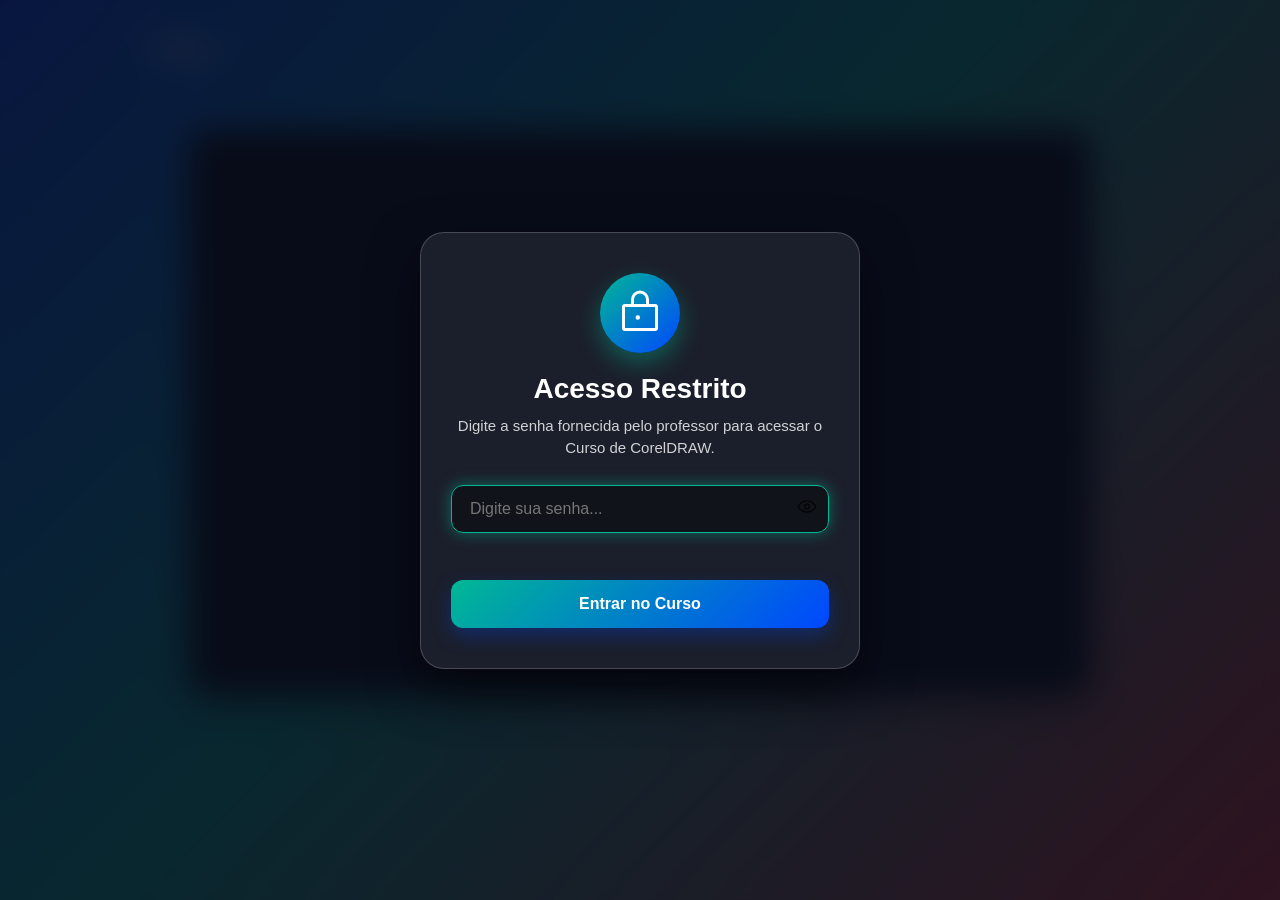
<file: aula.html>
<!DOCTYPE html>
<html lang="pt-BR">
<head>
<meta charset="UTF-8">
<meta name="viewport" content="width=device-width, initial-scale=1.0">
<title>Aula</title>
<link rel="stylesheet" href="css/style.css">
</head>
<body>

<section class="player-page">

    <a href="index.html" class="back-btn">Voltar</a>

    <h1 id="titulo"></h1>

    <!-- VIDEO GRANDE -->
    <div class="video-wrap">
        <iframe id="video" allowfullscreen></iframe>
    </div>

    <!-- BOTÃO DOWNLOAD -->
    <div id="downloadContainer"></div>

    <!-- SLIDES EMBUTIDO -->
    <div id="slideContainer"></div>

</section>

<script src="js/config.js"></script>
<script src="js/auth.js"></script>
<script src="js/aulas.js"></script>
<script src="js/player.js"></script>

</body>
</html>
</file>
<file: css/style.css>
*{
    margin:0;
    padding:0;
    box-sizing:border-box;
}

body{
    font-family:Arial, Helvetica, sans-serif;
    color:white;
    min-height:100vh;

    /* Fundo gradiente azul + verde + vermelho */
    background:linear-gradient(
        135deg,
        #0047ff 0%,
        #00b894 45%,
        #ff2d2d 100%
    );

    background-attachment:fixed;
    padding:30px;
}

/* topo */
header{
    text-align:center;
    margin-bottom:45px;
}

header h1{
    font-size:42px;
    margin-bottom:10px;
}

header p{
    font-size:18px;
    opacity:.95;
}

/* GRID */
.grid{
    display:grid;
    grid-template-columns:repeat(auto-fit,minmax(220px,1fr));
    gap:24px;
}

/* CARD LONGO VERTICAL */
.card{
    background:rgba(0,0,0,.45);
    backdrop-filter:blur(8px);

    border:1px solid rgba(255,255,255,.15);
    border-radius:18px;

    padding:20px;

    min-height:340px;   /* deixa mais alto */
    display:flex;
    flex-direction:column;
    justify-content:space-between;

    cursor:pointer;
    transition:.3s;
}

.card:hover{
    transform:translateY(-8px) scale(1.02);
    background:rgba(0,0,0,.60);
}

/* miniatura */
.card img{
    width:100%;
    height:180px;
    object-fit:cover;
    border-radius:14px;
    margin-bottom:18px;
}

/* textos */
.card h3{
    font-size:22px;
    margin-bottom:10px;
}

.locked-thumb {
    width: 100%;
    height: 180px;
    background: rgba(0, 0, 0, 0.2);
    border-radius: 14px;
    margin-bottom: 18px;
    display: flex;
    align-items: center;
    justify-content: center;
    border: 2px dashed rgba(255, 255, 255, 0.1);
    color: rgba(255, 255, 255, 0.3);
}

.locked-thumb svg {
    width: 60px;
    height: 60px;
}

.card p{
    font-size:15px;
    color:#e8e8e8;
    line-height:1.5;
}

/* status */
.status{
    margin-top:18px;
    font-weight:bold;
    font-size:15px;
}

/* PLAYER PAGE */
.player-page {
    max-width: 1000px;
    margin: 0 auto;
    display: flex;
    flex-direction: column;
    align-items: center;
}

.back-btn {
    align-self: flex-start;
    display: flex;
    align-items: center;
    gap: 8px;
    text-decoration: none;
    color: white;
    background: rgba(255, 255, 255, 0.1);
    padding: 10px 20px;
    border-radius: 12px;
    font-weight: 600;
    margin-bottom: 30px;
    transition: 0.3s;
    backdrop-filter: blur(5px);
    border: 1px solid rgba(255, 255, 255, 0.2);
}

.back-btn:hover {
    background: rgba(255, 255, 255, 0.25);
    transform: translateX(-5px);
}

.player-page h1 {
    font-size: 36px;
    margin-bottom: 30px;
    text-align: center;
    background: linear-gradient(to right, #fff, #a29bfe);
    -webkit-background-clip: text;
    background-clip: text;
    -webkit-text-fill-color: transparent;
}

/* VIDEO WRAP */
.video-wrap {
    width: 100%;
    max-width: 900px;
    position: relative;
    padding-bottom: 56.25%; /* 16:9 ratio */
    margin-bottom: 40px;
    border-radius: 20px;
    overflow: hidden;
    box-shadow: 0 15px 35px rgba(0, 0, 0, 0.4);
    background: #000;
}

.video-wrap iframe {
    position: absolute;
    top: 0;
    left: 0;
    width: 100%;
    height: 100%;
    border: none;
}

.download-btn {
    display: inline-flex;
    align-items: center;
    gap: 10px;
    background: #00b894;
    color: white;
    text-decoration: none;
    padding: 15px 30px;
    border-radius: 12px;
    font-weight: bold;
    margin-bottom: 40px;
    transition: 0.3s;
    box-shadow: 0 10px 20px rgba(0, 184, 148, 0.3);
}

.download-btn:hover {
    background: #00d1a8;
    transform: translateY(-3px);
    box-shadow: 0 15px 25px rgba(0, 184, 148, 0.4);
}

/* SLIDE SECTION */
.slide-section {
    width: 100vw;
    max-width: 1400px;
    text-align: center;
    margin-top: 20px;
}

.slide-section h2 {
    font-size: 24px;
    margin-bottom: 20px;
    opacity: 0.9;
}

.slide-header {
    display: flex;
    align-items: center;
    justify-content: space-between;
    margin-bottom: 20px;
}

.slide-header h2 {
    margin-bottom: 0;
}

.fullscreen-btn {
    background: rgba(255,255,255,0.15);
    color: white;
    border: 1px solid rgba(255,255,255,0.25);
    padding: 8px 16px;
    border-radius: 10px;
    cursor: pointer;
    font-size: 14px;
    font-weight: 600;
    transition: 0.3s;
    backdrop-filter: blur(5px);
}

.fullscreen-btn:hover {
    background: rgba(255,255,255,0.3);
}

.slide-frame {
    width: 100%;
    position: relative;
    padding-bottom: 56.25%; /* same ratio as video often */
    border-radius: 20px;
    overflow: hidden;
    box-shadow: 0 10px 25px rgba(0, 0, 0, 0.3);
    background: #1a1a1a;
}

.slide-frame iframe {
    position: absolute;
    top: 0;
    left: 0;
    width: 100%;
    height: 100%;
    border: none;
}

/* mobile */
@media(max-width:768px){

header h1{
    font-size: 32px;
}

.card{
    min-height: 300px;
}

.player-page h1 {
    font-size: 28px;
}

}

/* AUTENTICAÇÃO E BLOQUEIO */
body.auth-locked {
    overflow: hidden !important;
    height: 100vh;
}

.auth-overlay {
    position: fixed;
    top: 0;
    left: 0;
    width: 100vw;
    height: 100vh;
    background: rgba(10, 15, 30, 0.85);
    backdrop-filter: blur(16px);
    -webkit-backdrop-filter: blur(16px);
    display: flex;
    align-items: center;
    justify-content: center;
    z-index: 99999;
    padding: 20px;
}

.auth-card {
    background: rgba(255, 255, 255, 0.08);
    border: 1px solid rgba(255, 255, 255, 0.2);
    border-radius: 24px;
    padding: 40px 30px;
    max-width: 440px;
    width: 100%;
    text-align: center;
    box-shadow: 0 20px 50px rgba(0, 0, 0, 0.5);
    animation: popIn 0.4s cubic-bezier(0.175, 0.885, 0.32, 1.275);
}

.auth-icon {
    width: 80px;
    height: 80px;
    background: linear-gradient(135deg, #00b894, #0047ff);
    border-radius: 50%;
    display: flex;
    align-items: center;
    justify-content: center;
    margin: 0 auto 20px auto;
    box-shadow: 0 10px 25px rgba(0, 184, 148, 0.4);
    color: white;
}

.auth-card h2 {
    font-size: 28px;
    margin-bottom: 10px;
    color: #fff;
}

.auth-card p {
    font-size: 15px;
    color: rgba(255, 255, 255, 0.8);
    margin-bottom: 25px;
    line-height: 1.5;
}

.auth-input-group {
    position: relative;
    margin-bottom: 10px;
}

.auth-input-group input {
    width: 100%;
    padding: 14px 48px 14px 18px;
    border-radius: 12px;
    border: 1px solid rgba(255, 255, 255, 0.25);
    background: rgba(0, 0, 0, 0.4);
    color: #fff;
    font-size: 16px;
    transition: 0.3s;
}

.auth-input-group input:focus {
    border-color: #00b894;
    outline: none;
    box-shadow: 0 0 15px rgba(0, 184, 148, 0.5);
}

.auth-toggle-pass {
    position: absolute;
    right: 12px;
    top: 50%;
    transform: translateY(-50%);
    background: none;
    border: none;
    font-size: 18px;
    cursor: pointer;
    opacity: 0.8;
    transition: 0.2s;
    user-select: none;
}

.auth-toggle-pass:hover {
    opacity: 1;
    transform: translateY(-50%) scale(1.1);
}

.auth-error-msg {
    color: #ff5252 !important;
    font-size: 14px !important;
    min-height: 22px;
    margin-bottom: 15px !important;
    font-weight: 600;
}

.auth-btn {
    width: 100%;
    padding: 15px;
    border-radius: 12px;
    border: none;
    background: linear-gradient(135deg, #00b894, #0047ff);
    color: #fff;
    font-size: 16px;
    font-weight: bold;
    cursor: pointer;
    transition: 0.3s;
    box-shadow: 0 8px 20px rgba(0, 71, 255, 0.3);
}

.auth-btn:hover {
    transform: translateY(-2px);
    box-shadow: 0 12px 25px rgba(0, 71, 255, 0.5);
}

.logout-btn {
    background: rgba(255, 77, 77, 0.2);
    color: #ff7676;
    border: 1px solid rgba(255, 77, 77, 0.3);
    padding: 8px 16px;
    border-radius: 10px;
    cursor: pointer;
    font-size: 14px;
    font-weight: 600;
    transition: 0.3s;
    backdrop-filter: blur(5px);
    margin-top: 15px;
    display: inline-flex;
    align-items: center;
    gap: 6px;
}

.logout-btn:hover {
    background: rgba(255, 77, 77, 0.5);
    color: #fff;
    transform: translateY(-2px);
}

@keyframes popIn {
    0% {
        opacity: 0;
        transform: scale(0.8);
    }
    100% {
        opacity: 1;
        transform: scale(1);
    }
}

@keyframes shake {
    0%, 100% { transform: translateX(0); }
    20%, 60% { transform: translateX(-10px); }
    40%, 80% { transform: translateX(10px); }
}

.shake {
    animation: shake 0.4s ease-in-out;
}
</file>
